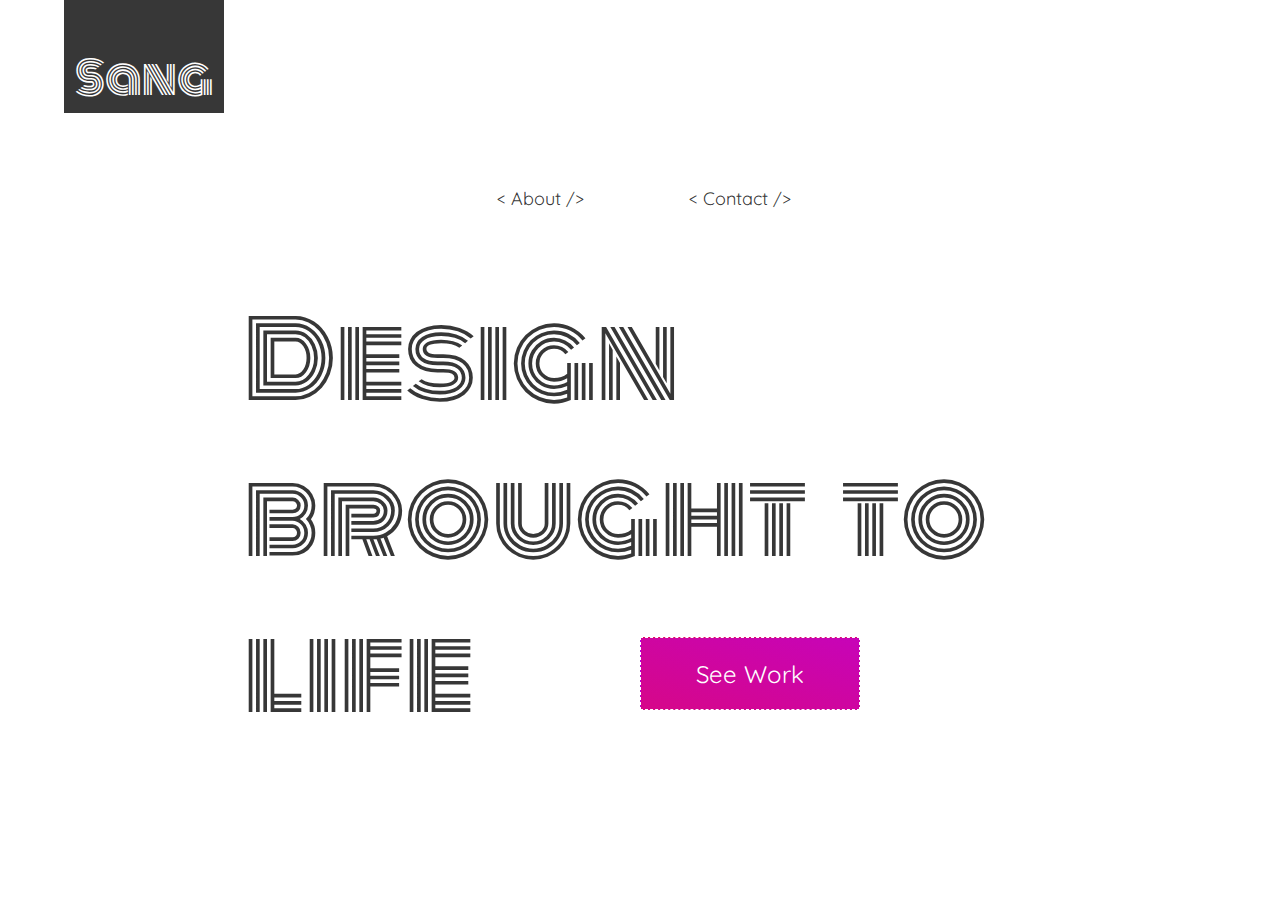
<file: index.html>
<!DOCTYPE html>
<html lang="en">
  <head>
    <meta charset="UTF-8" />
    <meta http-equiv="X-UA-Compatible" content="IE=edge" />
    <meta name="viewport" content="width=device-width, initial-scale=1.0" />

    <link rel="preconnect" href="https://fonts.googleapis.com" />
    <link rel="preconnect" href="https://fonts.gstatic.com" crossorigin />
    <link
      href="https://fonts.googleapis.com/css2?family=Quicksand:wght@300;400;700&display=swap"
      rel="stylesheet"
    />
    <link href="/images/favicon.ico?" rel="icon" type="images/x-icon" />

    <link rel="preconnect" href="https://fonts.googleapis.com" />
    <link rel="preconnect" href="https://fonts.gstatic.com" crossorigin />
    <link
      href="https://fonts.googleapis.com/css2?family=Monoton&display=swap"
      rel="stylesheet"
    />
    <link rel="stylesheet" href="style.css" />
    <title>Sang's Portfolio</title>
  </head>
  <body>
    <div class="logo">
      <a href="./"><h1 class="logo-text">Sang</h1></a>
    </div>

    <nav>
      <ul>
        <li>
          <span>&lt;</span> <a href="./about.html">About</a>
          <span>&sol;&gt;</span>
        </li>
        <li>
          <span>&lt;</span> <a href="mailto:san.sth02@gmail.com">Contact</a>
          <span>&sol;&gt;</span>
        </li>
      </ul>
    </nav>

    <main>
      <div class="hero">
        <h1 class="hero-text">Design brought to life</h1>
        <a class="cta" href="./projects.html"><p>See Work</p></a>
      </div>
    </main>

    <!-- <footer>
      <h2>Get in touch</h2>
      <a class="cta contact" href=""><p>Contact</p></a>
    </footer>
    <div class="utility-bar"></div> -->
    <script src="website.js"></script>
  </body>
</html>
</file>
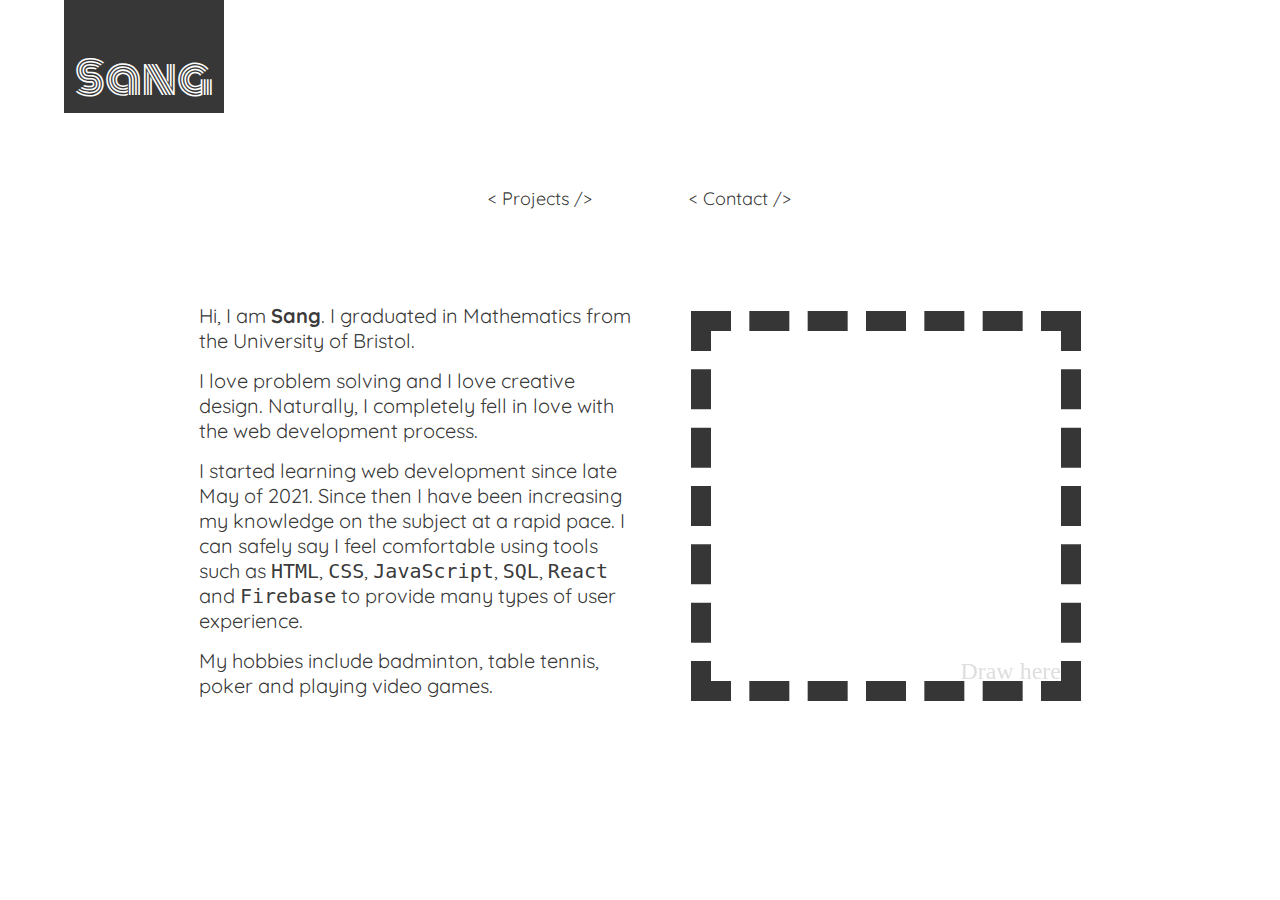
<file: about.html>
<!DOCTYPE html>
<html lang="en">
  <head>
    <meta charset="UTF-8" />
    <meta http-equiv="X-UA-Compatible" content="IE=edge" />
    <meta name="viewport" content="width=device-width, initial-scale=1.0" />

    <link rel="preconnect" href="https://fonts.googleapis.com" />
    <link rel="preconnect" href="https://fonts.gstatic.com" crossorigin />
    <link
      href="https://fonts.googleapis.com/css2?family=Quicksand:wght@300;400;700&display=swap"
      rel="stylesheet"
    />
    <link href="/images/favicon.ico?" rel="icon" type="images/x-icon" />

    <link rel="preconnect" href="https://fonts.googleapis.com" />
    <link rel="preconnect" href="https://fonts.gstatic.com" crossorigin />
    <link
      href="https://fonts.googleapis.com/css2?family=Monoton&display=swap"
      rel="stylesheet"
    />
    <link rel="stylesheet" href="style.css" />
    <title>Sang's Portfolio</title>
  </head>
    <body>
    <div class="logo">
      <a href="./"><h1 class="logo-text">Sang</h1></a>
    </div>

    <nav>
      <ul>
        <li>
          <span>&lt;</span> <a href="./projects.html">Projects</a>
          <span>&sol;&gt;</span>
        </li>
        <li>
          <span>&lt;</span> <a href="mailto:san.sth02@gmail.com">Contact</a> <span>&sol;&gt;</span>
        </li>
      </ul>
      </nav>

    <div class="about-me">
      <div class="about-text">
        <p>Hi, I am <strong>Sang</strong>. I graduated in Mathematics 
          from the University of Bristol.</p> 

          <p> I love problem solving and 
          I love creative design. Naturally, I completely fell in love 
          with the web development process.</p>

          <p>I started learning web development since late <time>May</time> of <time>2021</time>.
             Since then I have been increasing my knowledge 
             on the subject at a rapid pace. I can safely say I feel comfortable using tools
              such as <code>HTML</code>, <code>CSS</code>, <code>JavaScript</code>,
               <code>SQL</code>, <code>React</code> and <code>Firebase</code> to provide many types of user experience.</p>
              <p>
                My hobbies include badminton, table tennis, poker and playing video games.
              </p>
            </div>

      <div class="canvas-container">
        <canvas class="canvas"></canvas>
      </div></div>
    </main>
    <script src="about.js"></script>
  </body>
</html>
</file>
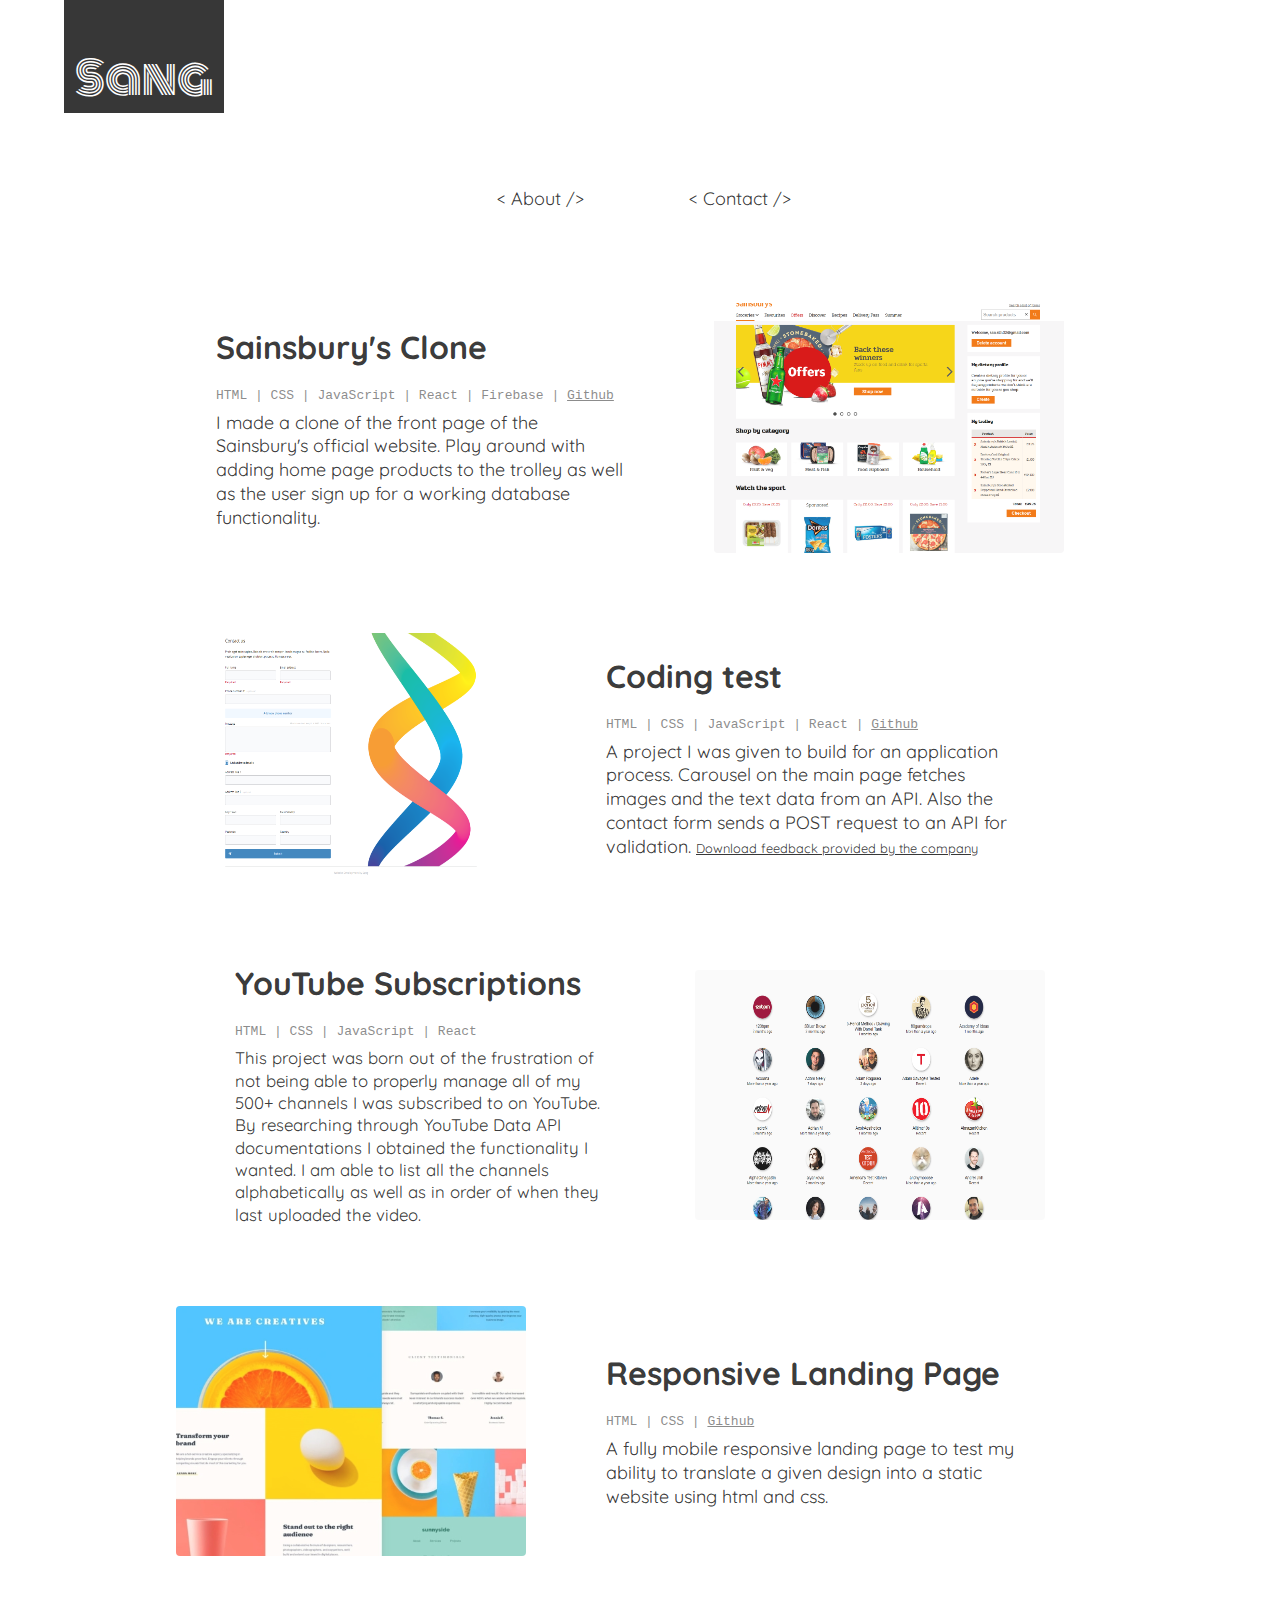
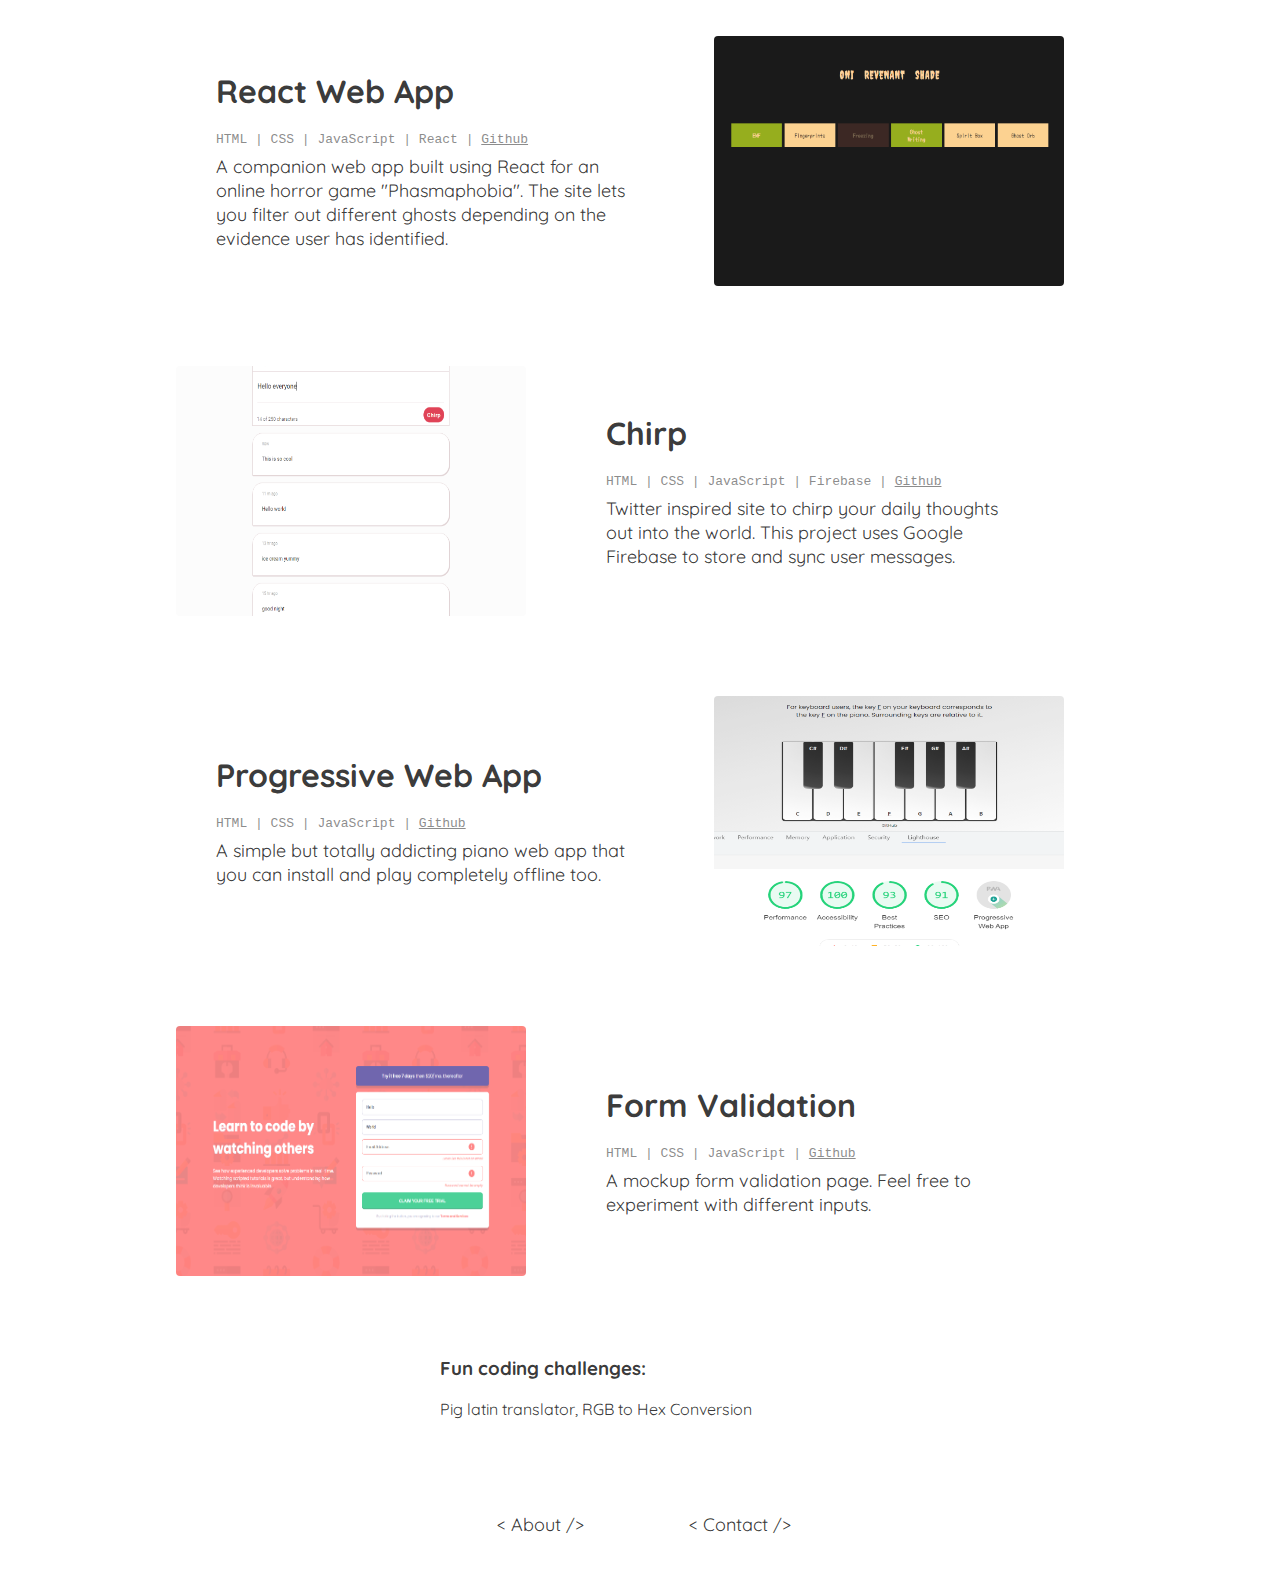
<file: projects.html>
<!DOCTYPE html>
<html lang="en">
  <head>
    <meta charset="UTF-8" />
    <meta http-equiv="X-UA-Compatible" content="IE=edge" />
    <meta name="viewport" content="width=device-width, initial-scale=1.0" />

    <link rel="preconnect" href="https://fonts.googleapis.com" />
    <link rel="preconnect" href="https://fonts.gstatic.com" crossorigin />
    <link
      href="https://fonts.googleapis.com/css2?family=Quicksand:wght@300;400;700&display=swap"
      rel="stylesheet"
    />
    <link href="/images/favicon.ico?" rel="icon" type="images/x-icon" />

    <link rel="preconnect" href="https://fonts.googleapis.com" />
    <link rel="preconnect" href="https://fonts.gstatic.com" crossorigin />
    <link
      href="https://fonts.googleapis.com/css2?family=Monoton&display=swap"
      rel="stylesheet"
    />
    <link rel="stylesheet" href="style.css" />
    <title>Sang's Portfolio</title>
  </head>
  <body>
      <div class="logo">
        <a href="./"><h1 class="logo-text">Sang</h1></a>
      </div>
      <nav>
        <ul>
          <li>
            <span>&lt;</span> <a href="./about.html">About</a>
            <span>&sol;&gt;</span>
          </li>
          <li>
            <span>&lt;</span> <a href="mailto:san.sth02@gmail.com">Contact</a> <span>&sol;&gt;</span>
          </li>
        </ul>
      </nav>

    <div class="project-main">
      <div class="project-container ">
        
        <div class="text-container">
          <a target="_blank" href="https://mimifly.github.io/sainsburys-clone/#/">
            <h2>Sainsbury's Clone</h2>
          </a>
          <p class="tools"><code>HTML | CSS | JavaScript | React | Firebase | <a href="https://github.com/mimifly/sainsburys-clone.git">Github</a></code></p>
          <p class="summary">
            I made a clone of the front page of the Sainsbury's official website. Play around with adding home page products to the trolley as well as the user sign up for a working database functionality. 
          </p>
          
        </div>   
        <a target="_blank" class="image-main  sainsburys-clone" href="https://mimifly.github.io/sainsburys-clone/#/"
            ></a>         
        </div>


          <div class="project-container ">
            
            <div class="text-container">
              <a target="_blank" href="https://mimifly.github.io/avamae">
                <h2>Coding test</h2>
              </a>
              <p class="tools"><code>HTML | CSS | JavaScript | React | <a href="https://github.com/mimifly/avamae">Github</a></code></p>
              <p class="summary">
                A project I was given to build for an application process. Carousel on the main page fetches images and the text data from an API. Also the contact form sends a POST request to an API for validation. <a target="_blank" href="resource/sang-app-web-review.pdf">Download feedback provided by the company</a>
              </p>
              
            </div>   
            <a target="_blank" class="image-main company" href="https://mimifly.github.io/avamae"
                ></a>         
            </div>

        <div class="project-container ">
          <div class="text-container">
            <a target="_blank" href="https://www.youtube.com/watch?v=dONHJPNs7Yw">
              <h2>YouTube Subscriptions</h2>
            </a>
            <p class="tools"><code>HTML | CSS | JavaScript | React</code></p>
            <p class="summary youtube-summary">
              This project was born out of the frustration of not being able to properly 
              manage all of my 500+ channels I was subscribed to on YouTube. 
              By researching through YouTube Data API documentations I obtained the functionality I wanted. I am able to list all the channels alphabetically as well as in order of when they last uploaded the video. 
            </p>
          </div> 
          <a target="_blank" class="image-main  youtube-sub" href="https://www.youtube.com/watch?v=dONHJPNs7Yw"
              ></a>           
          </div>

      <div class="project-container">
        <div class="text-container">
          <a target="_blank" href="https://mimifly.github.io/sunnyside/">
            <h2>Responsive Landing Page</h2>
          </a>
          <p class="tools"><code>HTML | CSS | <a href="https://github.com/mimifly/sunnyside.git">Github</a></code></p>
          <p class="summary">
            A fully mobile responsive landing page to test my ability to
            translate a given design into a static website using html and css.
          </p>
        </div>
          <a target="_blank" class="image-main sunnyside-main" href="https://mimifly.github.io/sunnyside/"
            ></a>
        </div>

        <div class="project-container ">
          
          <div class="text-container">
            <a target="_blank" href="https://mimifly.github.io/phasmaphobia/">
              <h2>React Web App</h2>
            </a>
            <p class="tools"><code>HTML | CSS | JavaScript | React | <a href="https://github.com/mimifly/phasmaphobia.git">Github</a></code></p>
            <p class="summary">
              A companion web app built using React for an online horror game "Phasmaphobia". The site lets you filter out different ghosts depending on the evidence user has identified.
            </p>
          </div>  
          <a target="_blank" class="image-main phasmaphobia" href="https://mimifly.github.io/phasmaphobia/"
              ></a>          
          </div>

        <div class="project-container ">
          
          <div class="text-container">
            <a target="_blank" href="https://mimifly.github.io/chirp/">
              <h2>Chirp</h2>
            </a>
            <p class="tools"><code>HTML | CSS | JavaScript | Firebase | <a href="https://github.com/mimifly/chirp.git">Github</a></code></p>
            <p class="summary">
              Twitter inspired site to chirp your daily thoughts out into the world. This project uses Google Firebase to store and sync user messages.
            </p>
          </div>   
          <a target="_blank" class="image-main chirp" href="https://mimifly.github.io/chirp/"
              ></a>         
          </div>

          <div class="project-container">           
            <div class="text-container">
              <a target="_blank" href="https://mimifly.github.io/piano/">
                <h2>Progressive Web App</h2>
              </a>
              <p class="tools"><code>HTML | CSS | JavaScript | <a href="https://github.com/mimifly/piano.git">Github</a></code></p>
              <p class="summary">
                A simple but totally addicting piano web app that you can install and play completely offline too.
              </p>
            </div>
            <a target="_blank" class="image-main piano" href="https://mimifly.github.io/piano/"
            ></a>
            </div>

            <div class="project-container ">
              
              <div class="text-container">
                <a target="_blank" href="https://mimifly.github.io/form-validation/">
                  <h2>Form Validation</h2>
                </a>
                <p class="tools"><code>HTML | CSS | JavaScript | <a href="https://github.com/mimifly/form-validation.git">Github</a></code></code></p>
                <p class="summary">
                  A mockup form validation page. Feel free to experiment with different inputs.
                </p>
              </div>     
              <a target="_blank" class="image-main form-validation" href="https://mimifly.github.io/form-validation/"
                  ></a>       
              </div>

              <div class="codingChallengeContainer">
                <h3>Fun coding challenges:</h3>
                <p>
                  <a target="_blank" class="codingChallengeLink" href="https://mimifly.github.io/oinklatin/"
                    >Pig latin translator</a>,
                  
                    <a target="_blank" class="codingChallengeLink" href="https://mimifly.github.io/hextime/"
                    >RGB to Hex Conversion</a>
                </p>
              </div>
      </div>

      

    </div>
    <nav class="nav-bottom">
      <ul>
        <li>
          <span>&lt;</span> <a href="./about.html">About</a>
          <span>&sol;&gt;</span>
        </li>
        <li>
          <span>&lt;</span> <a href="mailto:san.sth02@gmail.com">Contact</a> <span>&sol;&gt;</span>
        </li>
      </ul>
    </nav>
  </body>
</html>
</file>
<file: style.css>
:root {
  --font-main: "Quicksand", sans-serif;
  --font-head: "Monoton", cursive;

  --clr-text: hsla(359, 0%, 13%, 0.9);
  --clr-text-light: hsla(359, 0%, 40%, 0.75);
  --clr-bg: white;
  --clr-bg-opacity: hsla(0, 100%, 100%, 0.1);
  --clr-accent: hsl(338, 91%, 47%);
  --clr-accent-light: hsl(338, 91%, 71%);
  --clr-accent-complement: #b800e6;
}

* {
  margin: 0;
  padding: 0;
  box-sizing: border-box;
}

::selection {
  background: var(--clr-accent);
}

a {
  text-decoration: none;
  color: inherit;
}

body {
  font-family: var(--font-main);
  color: var(--clr-text);
}
h1 {
  font-family: var(--font-head);
}

.logo {
  width: 90%;
  max-width: 1500px;
  margin: 0 auto;
}
.logo-text {
  font-size: 2.75rem;
  text-align: center;
  width: fit-content;
  font-weight: normal;
  padding: 1em 0.25em 0 0.25em;
  background-color: var(--clr-text);
  color: var(--clr-bg);
}

nav {
  margin: 0 auto;
  margin-top: 60px;
  padding: 0.5em 0;
  width: 100%;
  max-width: 1400px;
  display: flex;
  justify-content: center;
  align-items: center;
  font-size: 1.05rem;
  color: var(--clr-text);
}

ul {
  min-width: 400px;
  height: 2em;
  display: grid;
  grid-template-columns: 1fr 1fr;
  justify-items: center;
  align-items: center;
}

li {
  list-style: none;
}

li a {
  font-size: 1.075em;
  transition: margin, 0.25s ease-in-out;
}

li span {
  transition: font-size, 0.2s ease-in;
}

li:hover a,
li:focus a {
  margin: 0.35em;
  text-decoration: underline;
  text-decoration-style: double;
  text-decoration-color: var(--clr-accent);
  cursor: pointer;
  font-size: 1.15em;
}

li:hover span,
li:focus span {
  font-size: 0.9em;
}

.hero {
  margin: 0 auto;
  margin-top: 2.75em;
  padding: 1em;
  display: grid;
  grid-template-columns: 1fr 1fr;
  grid-template-rows: 1fr 1fr 1fr;
  justify-content: center;
}

.cta {
  font-size: 1.5rem;
  margin-top: 1px;
  color: var(--clr-bg);
  border: 1px dashed var(--clr-bg);
  padding: 0.1em 0.1em;
  grid-row: 3/4;
  grid-column: 2/3;
  justify-self: start;
  align-self: center;
  background-image: linear-gradient(
    to top right,
    var(--clr-accent) 0%,
    var(--clr-accent-complement) 100%
  );
  background-size: 300% 300%;
  /*   animation: gradient 10s ease infinite;
 */
}

.cta p {
  padding: 0.75em 2.2em;
}

.cta:hover p {
  border: none;
}

.cta:hover,
.cta:focus {
  background-size: 500% 500%;
  background-image: linear-gradient(
    to top right,
    var(--clr-accent),
    var(--clr-accent-complement)
  );
  animation: gradient 3s ease infinite;
  /*   border-color: white; */
  color: rgba(255, 255, 255, 0.95);
}

.hero-text {
  grid-row: 1/4;
  grid-column: 1/3;

  width: 9ch;
  font-size: 6.5em;
  margin: auto;
  font-weight: 300;
  word-spacing: 0.2em;
  line-height: 1.5em;
}

h1 > span {
  display: inline-block;
}

h1 span span {
  display: inline-block;
}

.spin {
  color: var(--clr-accent);
  transition: transform 0.5s ease-in-out;
  transform-origin: center;
  animation: textSpin 1.25s 1;
  animation-delay: 0.3s;
}

footer {
  height: 150px;
  background-color: var(--clr-text);
  display: flex;
  align-items: center;
  justify-content: center;
  margin-bottom: 0.25em;
  gap: 5em;
}

.contact {
  color: var(--clr-bg);
  font-size: 1.5rem;
  border: 1px dotted var(--clr-bg);
  padding: 0.1em 0.1em;
}

.contact:hover {
  border: 1px dotted var(--clr-text);
}

.contact p {
  padding: 0.75em 2.2em;
  border: 1px dotted var(--clr-bg);
}

@keyframes gradient {
  0% {
    background-position: 0% 50%;
  }
  50% {
    background-position: 100% 50%;
  }
  100% {
    background-position: 0% 50%;
  }
}

@keyframes textSpin {
  0% {
    transform: none;
  }

  100% {
    transform: rotateY(360deg);
  }
}

.nav-active {
  transform: translateX(0%);
}

/* ---------------------------- ABOUT ------------------------------------------ */
.about-me {
  width: 90%;
  display: flex;
  justify-content: center;
  align-items: center;
  margin: 0 auto;
  margin-top: 5em;
}

.about-text {
  font-size: 1.25rem;
  margin-right: 3em;
  max-width: 36ch;
}

.about-text p {
  margin-bottom: 0.75em;
}

canvas {
  border: 20px dashed var(--clr-text);
  cursor: crosshair;
}

/* ---------------------------- PROJECTS ------------------------------------------ */
.nav-bottom {
  margin-bottom: 2.5em;
}

h2 {
  color: var(--clr-text);
  font-size: 2rem;
  font-weight: bolder;
  margin-bottom: 0.5em;
  max-width: 20ch;
}
h2:hover,
h2:focus {
  text-decoration: underline;
  text-decoration-style: double;
  text-decoration-color: var(--clr-accent);
}

.project-container {
  display: flex;
  margin: 5em auto;
  width: 95%;
  align-items: center;
  justify-content: center;
}

h3 {
  margin-bottom: 1em;
}

.codingChallengeContainer {
  max-width: 40ch;
  margin: 5em auto;
  width: 90%;
}

.codingChallengeContainer p {
  font-size: 1rem;
}

.codingChallengeContainer a:hover,
.codingChallengeContainer a:focus {
  text-decoration: underline;
  text-decoration-color: var(--clr-accent);
}

.project-container code a {
  text-decoration: underline;
}

.project-container code a:hover {
  color: var(--clr-accent);
  text-decoration: none;
}

.tools {
  color: var(--clr-text-light);
  margin-bottom: 0.5em;
}

.text-container {
  margin-right: 5em;
}

.project-container:nth-child(2n) .text-container {
  margin-left: 5em;
  order: 5;
}

.summary {
  line-height: 1.33em;
  max-width: 38ch;
  font-size: 1.125rem;
}

.summary a {
  text-decoration: underline;
  font-size: 0.8rem;
}

.youtube-summary {
  font-size: 1.05rem;
}

.image-main {
  border-radius: 4px;
  height: 250px;
  width: 350px;
  /*   border: 6px dashed var(--clr-text-light);
 */
  background-size: 115% 115%;
  background-position: center;
  transition: background-size 1.5s ease;
  /*   animation: imageScan 30s linear infinite alternate;
 */
  background-color: var(--clr-bg-opacity);
  background-blend-mode: screen;
  border-bottom: 6px solid transparent;
}

.sunnyside-main {
  background-image: url(images/sunnyside-main.jpg);
}

.phasmaphobia {
  background-image: url(images/phasma.png);
}

.chirp {
  background-image: url(images/chirp.png);
  /*   animation: imageLinearScan 20s linear infinite alternate;
 */
}

.sainsburys-clone {
  background-image: url(images/sainsburys-clone.png);
}

.youtube-sub {
  background-image: url(images/youtube-sub.png);
}

.piano {
  background-image: url(images/piano.png);
  /*   animation: imageLinearScan 20s linear infinite alternate-reverse;
 */
}

.company {
  background-image: url(images/company.png);
}

.form-validation {
  background-image: url(images/form-validation.png);
}

.image-main:hover {
  background-size: 100% 100%;
  background-color: transparent;
  border-bottom: 6px solid var(--clr-accent);
}

@keyframes imageScan {
  0% {
    background-position: 0% 0%;
  }

  25% {
    background-position: 100% 0%;
  }
  75% {
    background-position: 100% 100%;
  }
  100% {
    background-position: 0% 100%;
  }
}

@keyframes imageLinearScan {
  0% {
    background-position: center top;
  }

  50% {
    background-position: center center;
  }
  100% {
    background-position: center bottom;
  }
}

@media only screen and (max-width: 950px) {
  body {
    overflow-x: hidden;
  }
  .hero-text {
    margin-left: 0;
    width: 8ch;
    font-size: 5.25rem;
    grid-row: 1/3;
  }
  .cta {
    margin-top: 2em;
    align-self: flex-start;
    grid-column: 1/2;
  }
  .hero {
    margin-top: 2.5em;
    width: fit-content;
    display: flex;
    flex-direction: column;
  }
  .about-me {
    flex-direction: column;
    padding: 0 1em;
    margin: 3em auto;
  }

  .about-text {
    font-size: 1.1rem;
    max-width: 60ch;
    margin-bottom: 5em;
  }

  .project-container {
    flex-direction: column;
    margin: 6em auto;
  }

  .project-container:first-of-type {
    margin-top: 3em;
  }
  .text-container {
    margin-right: 0;
    margin-bottom: 3em;
  }
  .project-container:nth-child(2n) .text-container {
    margin-left: 0;
    order: -1;
  }
}

@media only screen and (max-width: 450px) {
  .logo-text {
    font-size: 2.25rem;
  }
  .about-me {
    margin-top: 3em;
    margin-bottom: 0;
  }
  .about-text {
    font-size: 0.95rem;
    margin-bottom: 1em;
  }
  canvas {
    display: none;
  }

  .hero {
    margin-top: 1em;
  }

  .hero-text {
    font-size: 3rem;
  }
  ul {
    min-width: 300px;
  }

  .cta {
    font-size: 1.15rem;
  }
}
</file>
